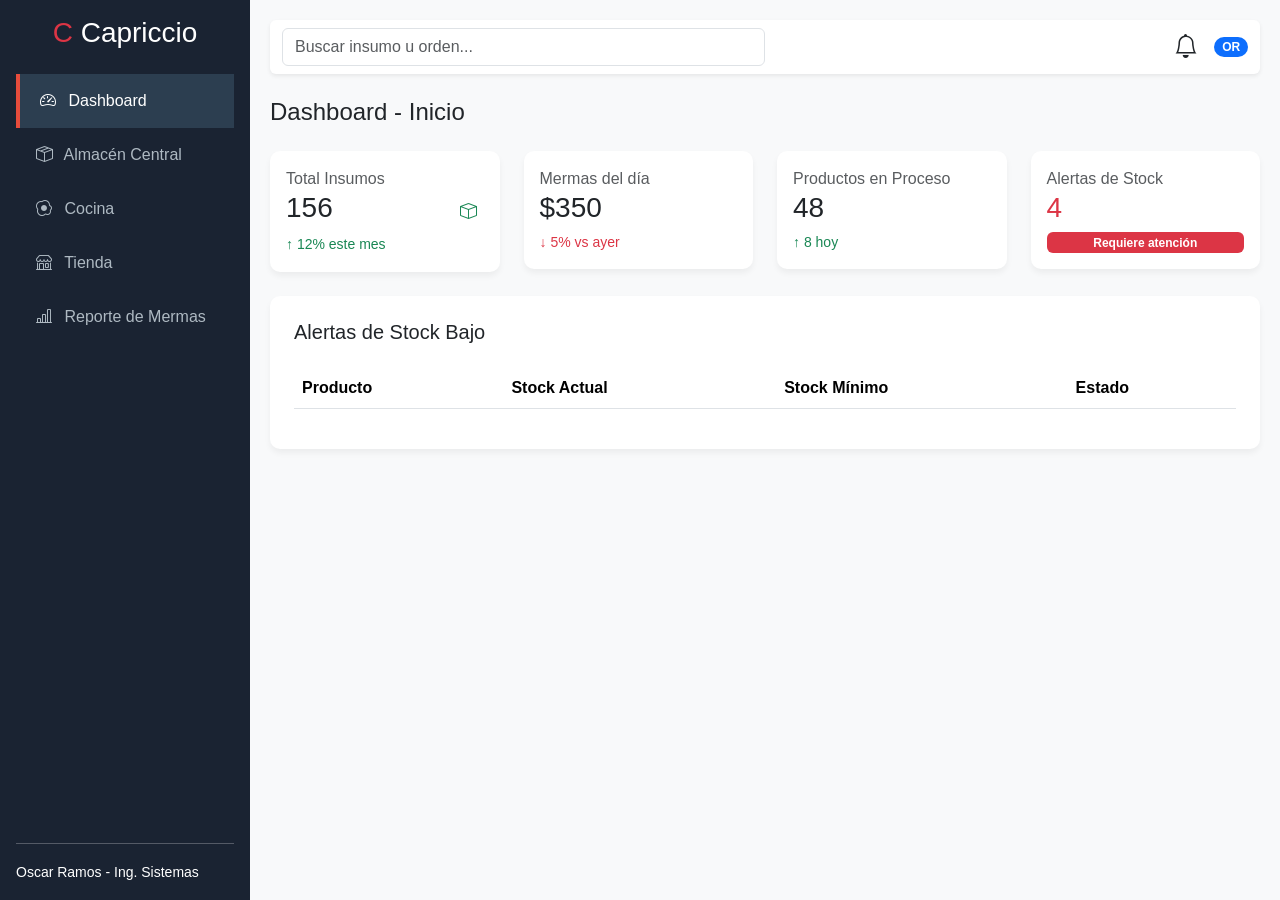
<file: Capriccio_Front/index.html>
<!DOCTYPE html>
<html lang="es">
<head>
    <meta charset="UTF-8">
    <meta name="viewport" content="width=device-width, initial-scale=1.0">
    <title>Capriccio - Dashboard</title>
    <link href="https://cdn.jsdelivr.net/npm/bootstrap@5.3.0/dist/css/bootstrap.min.css" rel="stylesheet">
    <link rel="stylesheet" href="styles.css">
    <!-- Iconos de Bootstrap -->
    <link rel="stylesheet" href="https://cdn.jsdelivr.net/npm/bootstrap-icons@1.11.0/font/bootstrap-icons.css">
</head>
<body>

    <!-- Sidebar Lateral -->
    <div class="sidebar d-flex flex-column p-3">
        <h3 class="text-center mb-4"><span class="text-danger">C</span> Capriccio</h3>
        <ul class="nav nav-pills flex-column mb-auto">
            <li class="nav-item">
                <a href="index.html" class="nav-link active"><i class="bi bi-speedometer2 me-2"></i> Dashboard</a>
            </li>
            <li><a href="#" class="nav-link"><i class="bi bi-box-seam me-2"></i> Almacén Central</a></li>
            <li><a href="cocina.html" class="nav-link"><i class="bi bi-egg-fried me-2"></i> Cocina</a></li>
            <li><a href="#" class="nav-link"><i class="bi bi-shop me-2"></i> Tienda</a></li>
            <li><a href="#" class="nav-link"><i class="bi bi-bar-chart-line me-2"></i> Reporte de Mermas</a></li>
        </ul>
        <hr>
        <div class="dropdown">
            <small>Oscar Ramos - Ing. Sistemas</small>
        </div>
    </div>

    <!-- Contenido Principal -->
    <div class="main-content">
        <nav class="navbar navbar-expand-lg navbar-light bg-white rounded shadow-sm mb-4">
            <div class="container-fluid">
                <input class="form-control w-50" type="search" placeholder="Buscar insumo u orden...">
                <div class="d-flex align-items-center">
                    <i class="bi bi-bell fs-4 me-3"></i>
                    <span class="badge bg-primary rounded-pill">OR</span>
                </div>
            </div>
        </nav>

        <h4 class="mb-4">Dashboard - Inicio</h4>

        <!-- Tarjetas de Resumen -->
        <div class="row mb-4">
            <div class="col-md-3">
                <div class="card stat-card p-3">
                    <div class="d-flex justify-content-between align-items-center">
                        <div>
                            <p class="text-muted mb-0">Total Insumos</p>
                            <h3>156</h3>
                            <small class="text-success">↑ 12% este mes</small>
                        </div>
                        <div class="bg-light-success p-2 rounded text-success"><i class="bi bi-box"></i></div>
                    </div>
                </div>
            </div>
            <!-- Repite para Mermas del día y Alertas -->
            <div class="col-md-3">
                <div class="card stat-card p-3">
                    <p class="text-muted mb-0">Mermas del día</p>
                    <h3>$350</h3>
                    <small class="text-danger">↓ 5% vs ayer</small>
                </div>
            </div>
            <div class="col-md-3">
                <div class="card stat-card p-3">
                    <p class="text-muted mb-0">Productos en Proceso</p>
                    <h3>48</h3>
                    <small class="text-success">↑ 8 hoy</small>
                </div>
            </div>
            <div class="col-md-3">
                <div class="card stat-card border-danger p-3">
                    <p class="text-muted mb-0">Alertas de Stock</p>
                    <h3 class="text-danger">4</h3>
                    <span class="badge bg-danger">Requiere atención</span>
                </div>
            </div>
        </div>

        <!-- Tabla de Alertas de Stock Bajo -->
        <div class="card stat-card p-4">
            <h5>Alertas de Stock Bajo</h5>
            <table class="table align-middle mt-3">
                <thead class="text-muted">
                    <tr>
                        <th>Producto</th>
                        <th>Stock Actual</th>
                        <th>Stock Mínimo</th>
                        <th>Estado</th>
                    </tr>
                </thead>
                <tbody id="tabla-alertas">
                    <!-- Los datos vendrán de tu Backend Java -->
                </tbody>
            </table>
        </div>
    </div>

    <script>
        // Aquí conectaremos con tu endpoint de Java para llenar la tabla
        async function cargarAlertas() {
            const res = await fetch('http://localhost:8080/api/insumos');
            const insumos = await res.json();
            const tabla = document.getElementById('tabla-alertas');
            
            // Filtramos solo los que tienen stock bajo
            const bajos = insumos.filter(i => i.stockTotalActual <= i.stockMinimoAlerta);
            
            tabla.innerHTML = bajos.map(i => `
                <tr>
                    <td>${i.nombreInsumo}</td>
                    <td>${i.stockTotalActual} ${i.unidadMedida}</td>
                    <td>${i.stockMinimoAlerta} ${i.unidadMedida}</td>
                    <td><span class="badge bg-danger-subtle text-danger">Stock Crítico</span></td>
                </tr>
            `).join('');
        }
        window.onload = cargarAlertas;
    </script>
</body>
</html>
</file>
<file: Capriccio_Front/styles.css>
:root {
    --sidebar-bg: #1a2332;
    --sidebar-hover: #2c3e50;
    --accent-red: #e74c3c;
}

body {
    font-family: 'Segoe UI', Tahoma, Geneva, Verdana, sans-serif;
    background-color: #f8f9fa;
}

/* Sidebar */
.sidebar {
    background-color: var(--sidebar-bg);
    min-height: 100vh;
    color: white;
    width: 250px;
    position: fixed;
}

.sidebar .nav-link {
    color: #aeb9c2;
    padding: 15px 20px;
    border-radius: 0;
}

.sidebar .nav-link:hover, .sidebar .nav-link.active {
    background-color: var(--sidebar-hover);
    color: white;
    border-left: 4px solid var(--accent-red);
}

/* Main Content */
.main-content {
    margin-left: 250px;
    padding: 20px;
}

/* Cards de Estadísticas */
.stat-card {
    border: none;
    border-radius: 10px;
    box-shadow: 0 4px 6px rgba(0,0,0,0.05);
}

.stat-icon {
    font-size: 2rem;
    padding: 10px;
    border-radius: 8px;
}
</file>
